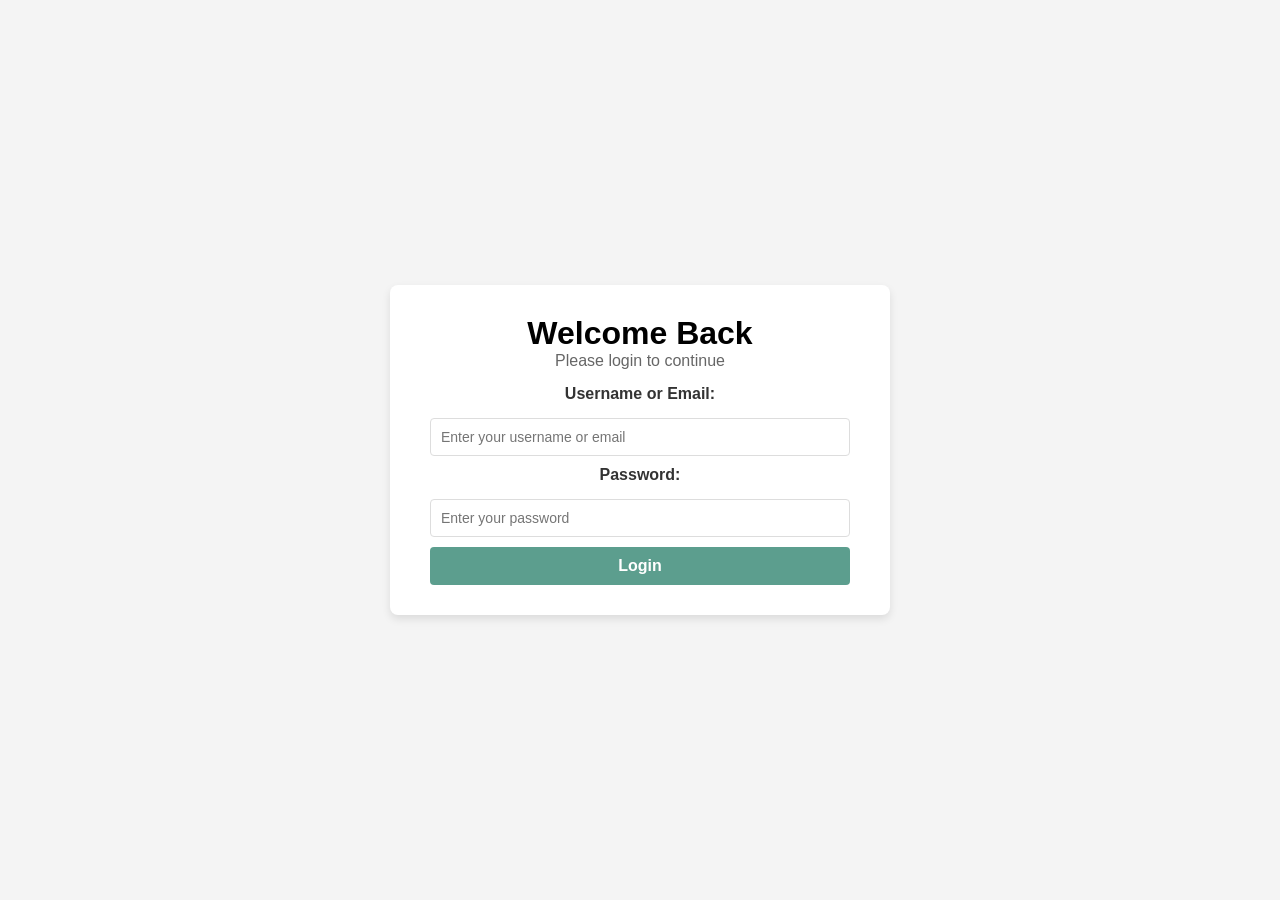
<file: LOGIN.html>
<!DOCTYPE html>
<html lang="en">
<head>
    <meta charset="UTF-8">
    <meta name="viewport" content="width=device-width, initial-scale=1.0">
    <title>Login</title>
    <link rel="stylesheet" href="styles.css">
</head>
<body>
    <div class="container">
        <h1>Welcome Back</h1>
        <p>Please login to continue</p>

        <form id="loginForm" onsubmit="return validateLogin()">
            <!-- Username/Email Field -->
            <div class="form-group">
                <label for="username">Username or Email:</label>
                <input type="text" id="username" name="username" placeholder="Enter your username or email" required>
                <small class="error-message" id="usernameError"></small>
            </div>

            <!-- Password Field -->
            <div class="form-group">
                <label for="password">Password:</label>
                <input type="password" id="password" name="password" placeholder="Enter your password" required>
                <small class="error-message" id="passwordError"></small>
            </div>

            <!-- Submit Button -->
            <button type="submit">Login</button>
        </form>
    </div>

    <script src="script.js"></script>
</body>
</html>
</file>
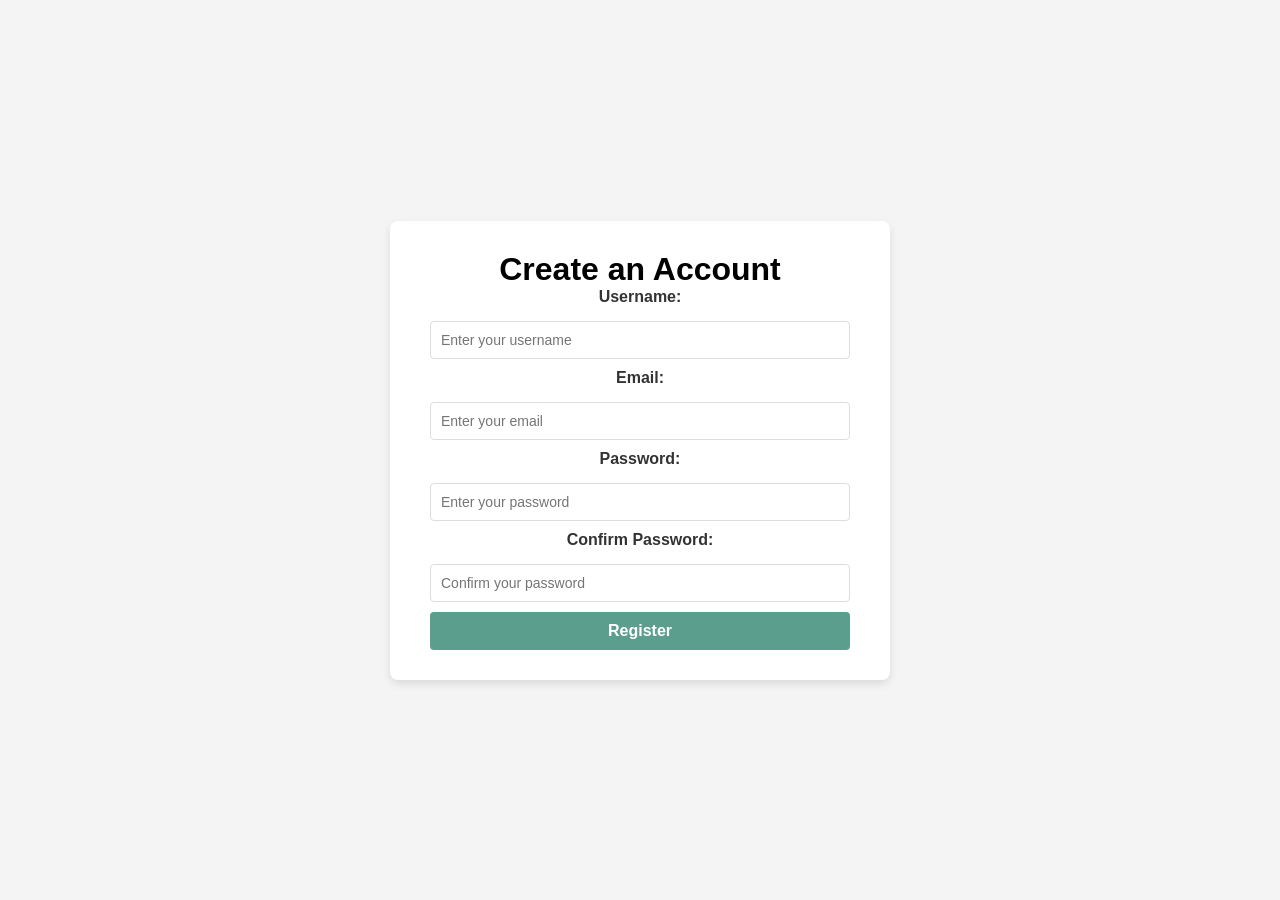
<file: REGISTRATION.html>
<!DOCTYPE html>
<html lang="en">
<head>
    <meta charset="UTF-8">
    <meta name="viewport" content="width=device-width, initial-scale=1.0">
    <title>User Registration</title>
    <link rel="stylesheet" href="styles.css">
</head>
<body>
    <div class="container">
        <h1>Create an Account</h1>
        <form id="registrationForm" onsubmit="return validateRegistration()">
            <!-- Username Field -->
            <div class="form-group">
                <label for="username">Username:</label>
                <input type="text" id="username" name="username" placeholder="Enter your username" required>
                <small class="error-message" id="usernameError"></small>
            </div>

            <!-- Email Field -->
            <div class="form-group">
                <label for="email">Email:</label>
                <input type="email" id="email" name="email" placeholder="Enter your email" required>
                <small class="error-message" id="emailError"></small>
            </div>

            <!-- Password Field -->
            <div class="form-group">
                <label for="password">Password:</label>
                <input type="password" id="password" name="password" placeholder="Enter your password" required>
                <small class="error-message" id="passwordError"></small>
            </div>

            <!-- Confirm Password Field -->
            <div class="form-group">
                <label for="confirmPassword">Confirm Password:</label>
                <input type="password" id="confirmPassword" name="confirmPassword" placeholder="Confirm your password" required>
                <small class="error-message" id="confirmPasswordError"></small>
            </div>

            <!-- Submit Button -->
            <button type="submit">Register</button>
        </form>
    </div>

    <script src="script.js"></script>
</body>
</html>
</file>
<file: styles.css>
/* Reset some basic styles */
* {
    margin: 0;
    padding: 0;
    box-sizing: border-box;
}

body {
    font-family: Arial, sans-serif;
    background-color: #f4f4f4;
    height: 100vh;
    display: flex;
    justify-content: center;
    align-items: center;
    padding: 20px;
}

/* Container Styling */
.container {
    width: 100%;
    max-width: 500px;
    padding: 30px 40px;
    background-color: #fff;
    border-radius: 8px;
    box-shadow: 0 4px 8px rgba(0, 0, 0, 0.1);
    text-align: center;
}

h2 {
    text-align: center;
    margin-bottom: 20px;
    color: #333;
}

p {
    margin-bottom: 15px;
    color: #666;
}

/* Form and Input Styling */
form {
    width: 100%;
}

label {
    display: block;
    margin-bottom: 5px;
    color: #333;
    font-weight: bold;
}

input {
    width: 100%;
    padding: 10px;
    margin: 10px 0;
    border: 1px solid #ddd;
    border-radius: 4px;
    font-size: 14px;
    transition: all 0.3s ease-in-out;
}

input:focus {
    border-color: #5c9e8e;
    outline: none;
    box-shadow: 0 0 5px rgba(92, 158, 142, 0.5);
}

/* Button Styling */
button {
    width: 100%;
    padding: 10px 15px;
    background-color: #5c9e8e;
    color: white;
    border: none;
    border-radius: 4px;
    cursor: pointer;
    font-size: 16px;
    font-weight: bold;
    transition: background-color 0.3s ease;
}

button:hover {
    background-color: #4a7f6f;
}

/* Error Message Styling */
.error-message {
    color: red;
    font-size: 12px;
    text-align: left;
    visibility: hidden;
}

/* Responsive Design */
@media (max-width: 600px) {
    .container {
        padding: 20px;
    }
}
</file>
